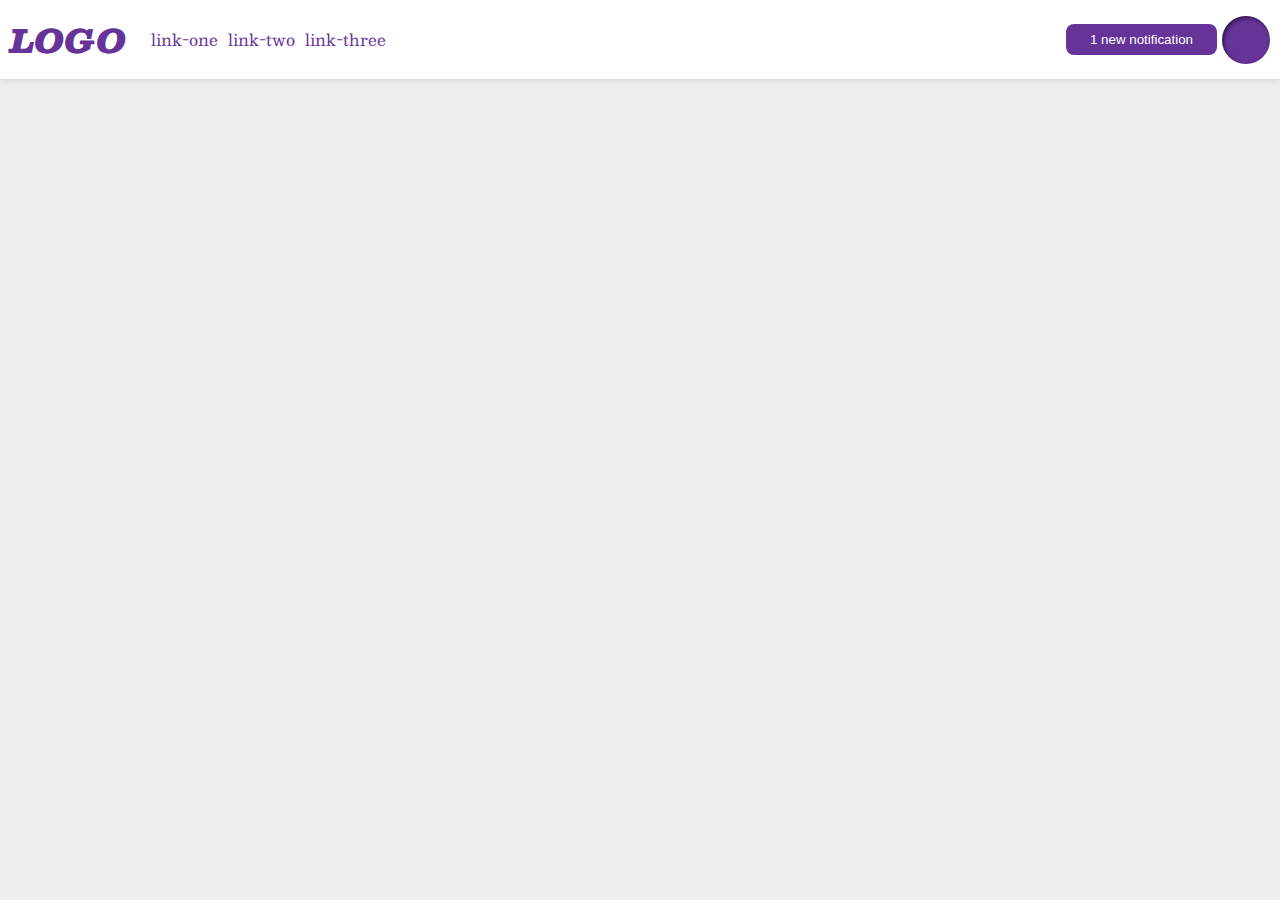
<file: foundations/flex/03-flex-header-2/index.html>
<!DOCTYPE html>
<html lang="en">
  <head>
    <meta charset="UTF-8">
    <meta http-equiv="X-UA-Compatible" content="IE=edge">
    <meta name="viewport" content="width=device-width, initial-scale=1.0">
    <title>Flex Header 2</title>
    <link rel="stylesheet" href="style.css">
  </head>
  <body>
    <div class="header">
      <div class="left">
      <div class="logo">
        LOGO
      </div>
      <ul class="links">
        <li><a href="https://google.com">link-one</a></li>
        <li><a href="https://google.com">link-two</a></li>
        <li><a href="https://google.com">link-three</a></li>
      </ul>
      </div>
      <div class="right">
      <button class="notifications">
        1 new notification
      </button>
      <div class="profile-image"></div>
      </div>
    </div>
  </body>
</html>
</file>
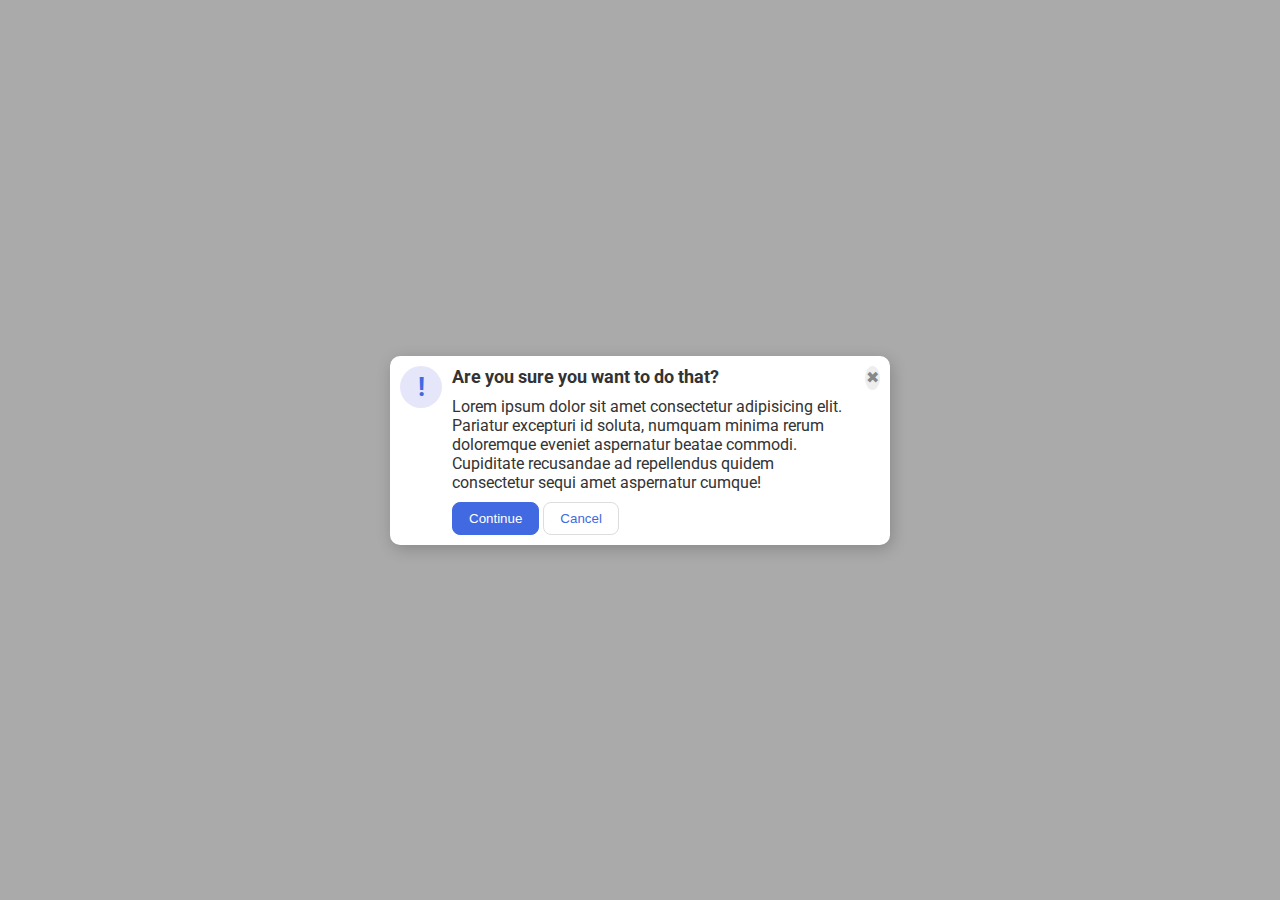
<file: foundations/flex/05-flex-modal/index.html>
<!DOCTYPE html>
<html lang="en">
  <head>
    <meta charset="UTF-8">
    <meta http-equiv="X-UA-Compatible" content="IE=edge">
    <meta name="viewport" content="width=device-width, initial-scale=1.0">
    <link rel="stylesheet" href="style.css">
    <title>Modal</title>
  </head>
  <body>
    <div class="modal">
      <div class="left">
        <div class="icon">!</div>
      </div>
      <div class="center">
        <div class="header">Are you sure you want to do that?</div>
        <div class="text">Lorem ipsum dolor sit amet consectetur adipisicing elit. Pariatur excepturi id soluta, numquam minima rerum doloremque eveniet aspernatur beatae commodi. Cupiditate recusandae ad repellendus quidem consectetur sequi amet aspernatur cumque!</div>
        <div class="buttons">
        <button class="continue">Continue</button>
        <button class="cancel">Cancel</button>
        </div>
      </div>
      <button class="close-button">✖</button>
    </div>
  </body>
</html>
</file>
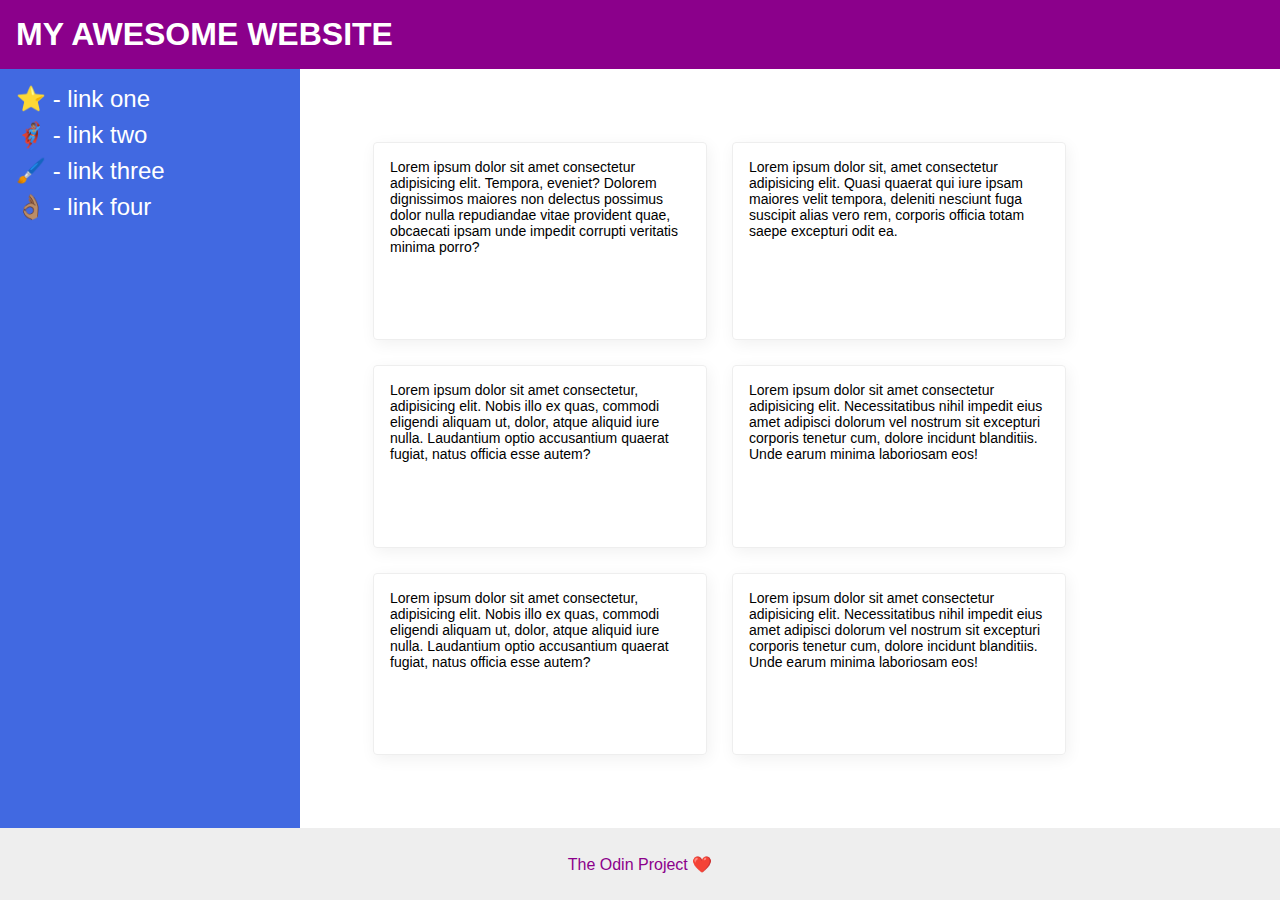
<file: foundations/flex/07-flex-layout-2/index.html>
<!DOCTYPE html>
<html lang="en">
  <head>
    <meta charset="UTF-8">
    <meta http-equiv="X-UA-Compatible" content="IE=edge">
    <meta name="viewport" content="width=device-width, initial-scale=1.0">
    <title>The Holy Grail</title>
    <link rel="stylesheet" href="style.css">
  </head>
  <body>
    <div class="header">
      MY AWESOME WEBSITE
    </div>
    
    <div class="center">
      <div class="sidebar">
        <ul>
          <li><a href="#">⭐ - link one</a></li>
          <li><a href="#">🦸🏽‍♂️ - link two</a></li>
          <li><a href="#">🖌️ - link three</a></li>
          <li><a href="#">👌🏽 - link four</a></li>
        </ul>
      </div>

      <div class="cards">
          <div class="card">Lorem ipsum dolor sit amet consectetur adipisicing elit. Tempora, eveniet? Dolorem dignissimos maiores non delectus possimus dolor nulla repudiandae vitae provident quae, obcaecati ipsam unde impedit corrupti veritatis minima porro?</div>
          <div class="card">Lorem ipsum dolor sit, amet consectetur adipisicing elit. Quasi quaerat qui iure ipsam maiores velit tempora, deleniti nesciunt fuga suscipit alias vero rem, corporis officia totam saepe excepturi odit ea.</div>
          <div class="card">Lorem ipsum dolor sit amet consectetur, adipisicing elit. Nobis illo ex quas, commodi eligendi aliquam ut, dolor, atque aliquid iure nulla. Laudantium optio accusantium quaerat fugiat, natus officia esse autem?</div>
          <div class="card">Lorem ipsum dolor sit amet consectetur adipisicing elit. Necessitatibus nihil impedit eius amet adipisci dolorum vel nostrum sit excepturi corporis tenetur cum, dolore incidunt blanditiis. Unde earum minima laboriosam eos!</div>
          <div class="card">Lorem ipsum dolor sit amet consectetur, adipisicing elit. Nobis illo ex quas, commodi eligendi aliquam ut, dolor, atque aliquid iure nulla. Laudantium optio accusantium quaerat fugiat, natus officia esse autem?</div>
          <div class="card">Lorem ipsum dolor sit amet consectetur adipisicing elit. Necessitatibus nihil impedit eius amet adipisci dolorum vel nostrum sit excepturi corporis tenetur cum, dolore incidunt blanditiis. Unde earum minima laboriosam eos!</div>
      </div>
    </div>
    <div class="footer">
      The Odin Project ❤️
    </div>
  </body>
</html>
</file>
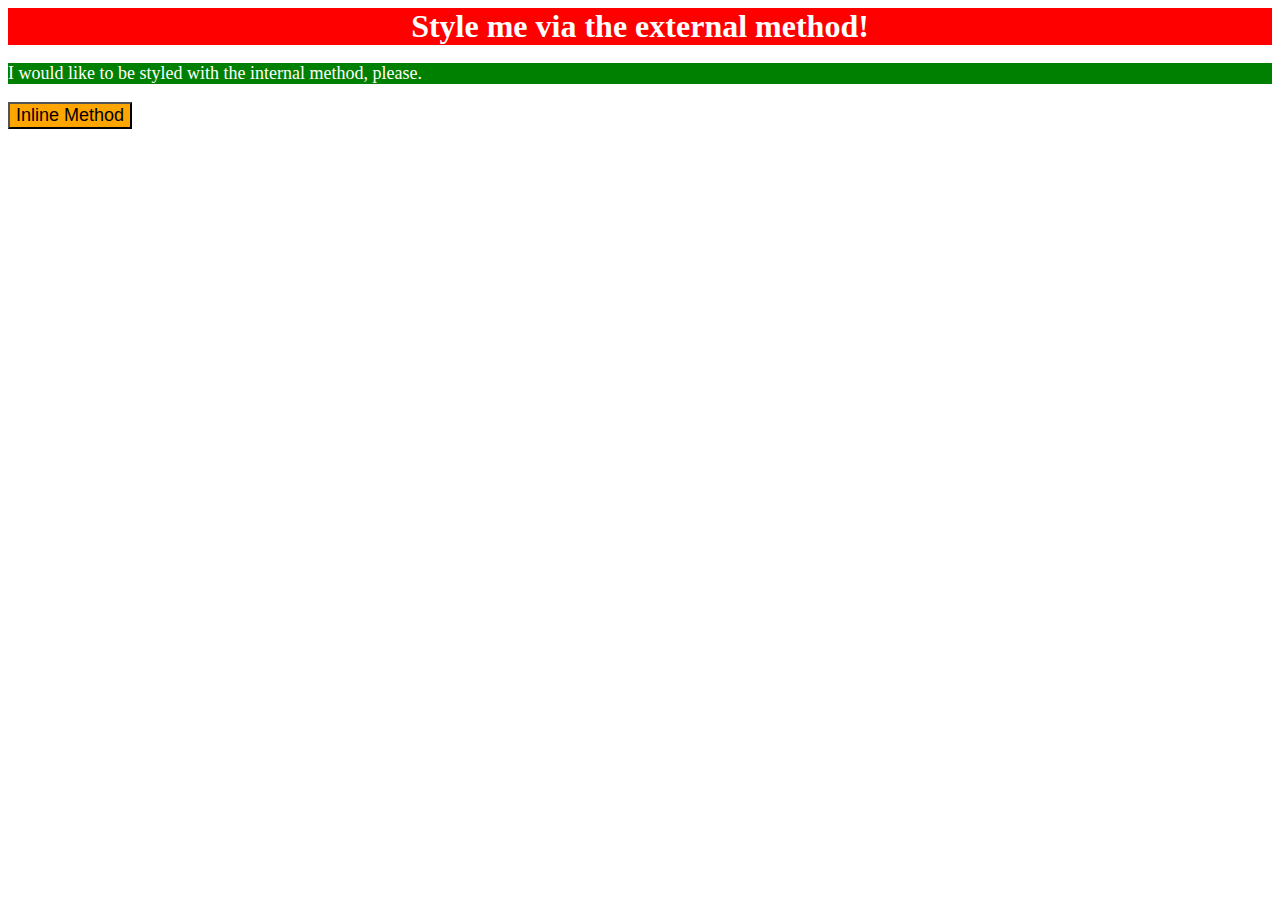
<file: foundations/intro-to-css/01-css-methods/index.html>
<!DOCTYPE html>
<html lang="en">
  <head>
    <meta charset="UTF-8">
    <meta http-equiv="X-UA-Compatible" content="IE=edge">
    <meta name="viewport" content="width=device-width, initial-scale=1.0">
    <title>Methods for Adding CSS</title>
    <link rel="stylesheet" href="styles.css">
    <style>
      p{
        background-color: green;
        color: white;
        font-size: 18px;
      }
    </style>
  </head>
  <body>
    <div>Style me via the external method!</div>
    <p>I would like to be styled with the internal method, please.</p>
    <button style="background-color: orange;font-size: 18px;">Inline Method</button>
  </body>
</html>
</file>
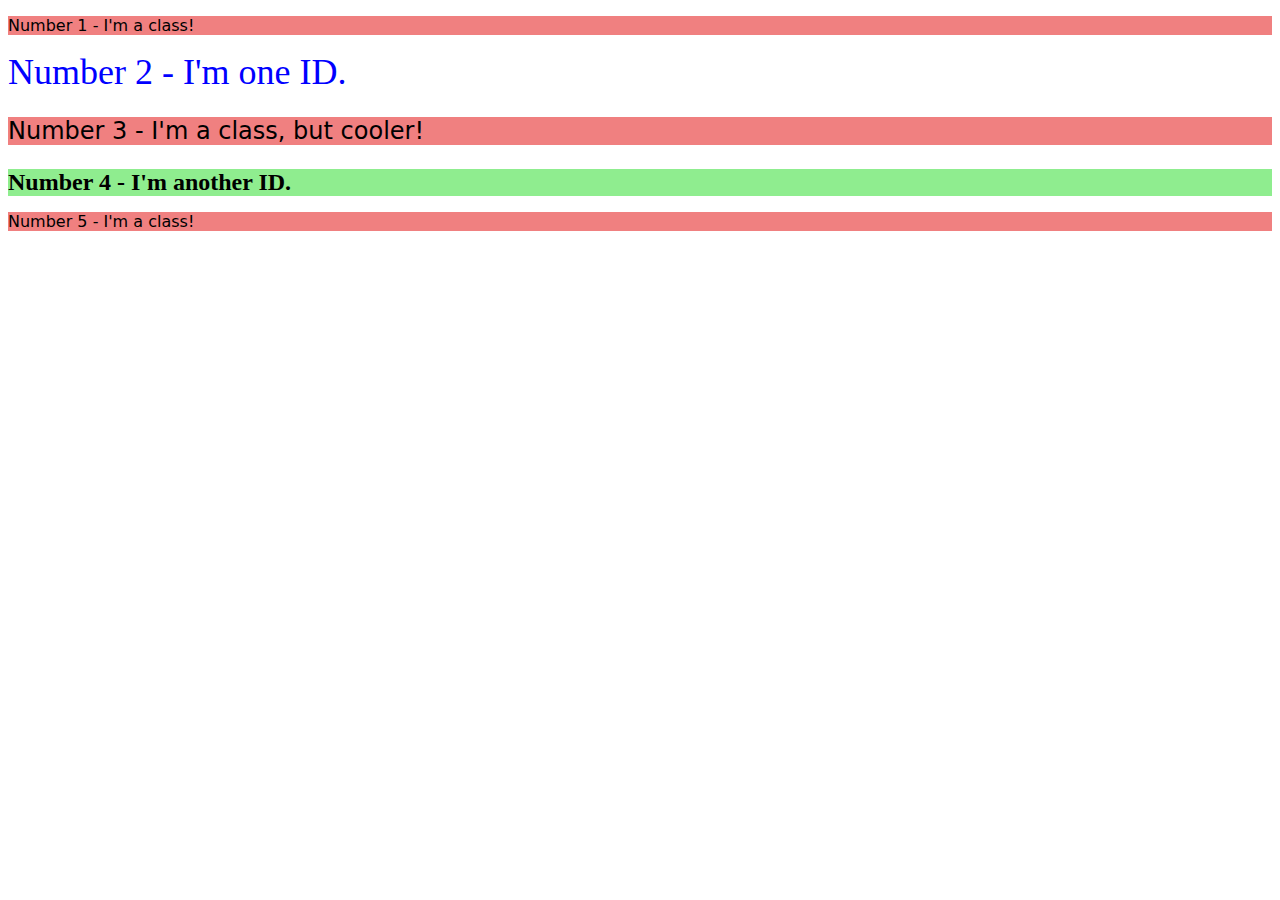
<file: foundations/intro-to-css/02-class-id-selectors/index.html>
<!DOCTYPE html>
<html lang="en">
  <head>
    <meta charset="UTF-8">
    <meta http-equiv="X-UA-Compatible" content="IE=edge">
    <meta name="viewport" content="width=device-width, initial-scale=1.0">
    <title>Class and ID Selectors</title>
    <link rel="stylesheet" href="style.css">
  </head>
  <body>
    <p class="odd">Number 1 - I'm a class!</p>
    <div class="even", id="two">Number 2 - I'm one ID.</div>
    <p class = "odd medFont">Number 3 - I'm a class, but cooler!</p>
    <div class="even medFont" id="four">Number 4 - I'm another ID.</div>
    <p class="odd">Number 5 - I'm a class!</p>
  </body>
</html>
</file>
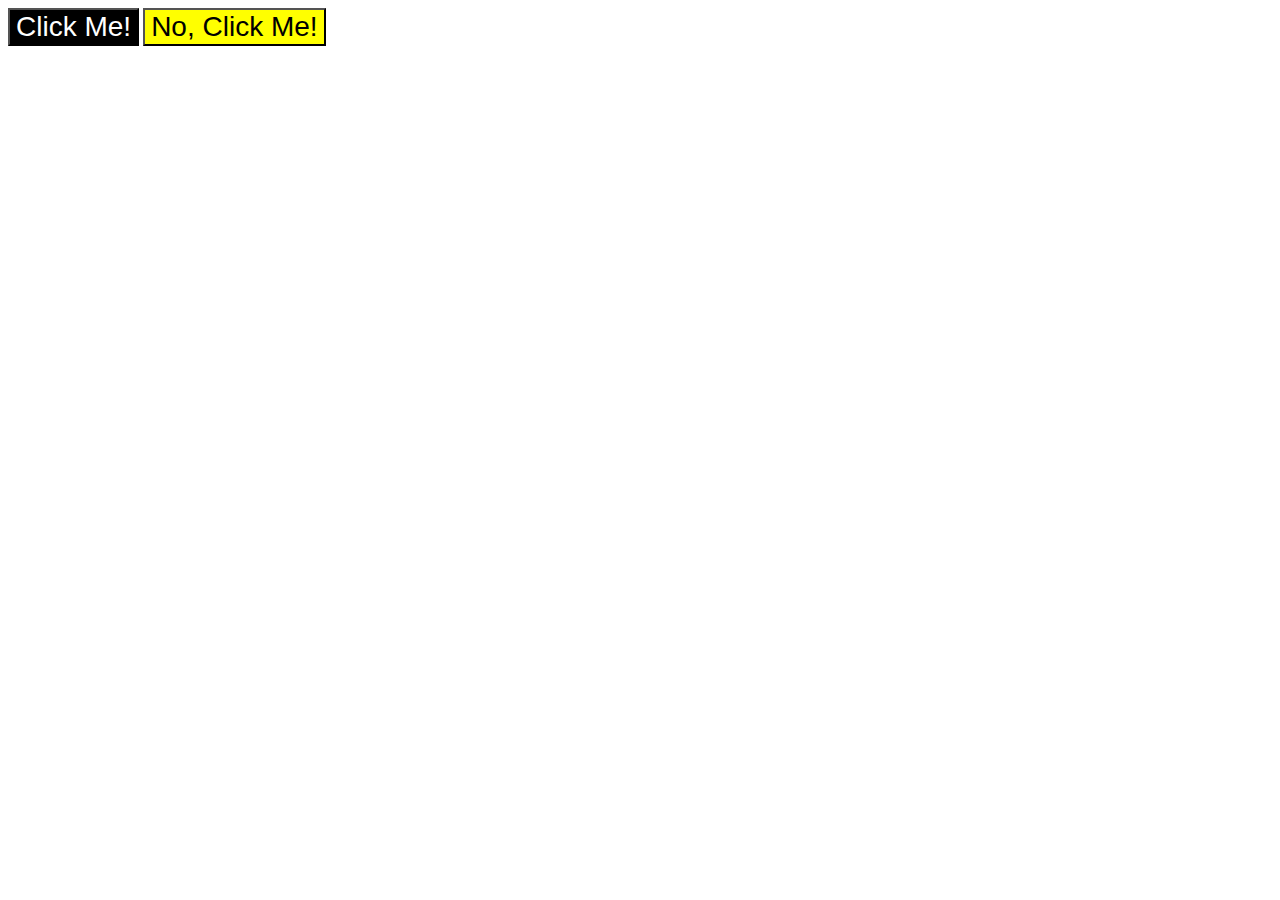
<file: foundations/intro-to-css/03-grouping-selectors/index.html>
<!DOCTYPE html>
<html lang="en">
  <head>
    <meta charset="UTF-8">
    <meta http-equiv="X-UA-Compatible" content="IE=edge">
    <meta name="viewport" content="width=device-width, initial-scale=1.0">
    <title>Grouping Selectors</title>
    <link rel="stylesheet" href="style.css">
  </head>
  <body>
    <button class="first">Click Me!</button>
    <button class="second">No, Click Me!</button>
  </body>
</html>
</file>
<file: foundations/flex/03-flex-header-2/style.css>
/* this is some magical font-importing.  
you'll learn about it later. */
@import url('https://fonts.googleapis.com/css2?family=Besley:ital,wght@0,400;1,900&display=swap');

body {
  margin: 0;
  background: #eee;
  font-family: Besley, serif;
}

.header {
  display: flex;
  flex-direction: row;
  justify-content: space-between;
  background: white;
  border-bottom: 1px solid #ddd;
  box-shadow: 0 0 8px rgba(0,0,0,.1);
  padding: 10px;
}

.profile-image {
  background: rebeccapurple;
  box-shadow: inset 2px 2px 4px rgba(0,0,0,.5);
  border-radius: 50%;
  width: 48px;
  height: 48px;
}

.logo {
  color: rebeccapurple;
  font-size: 32px;
  font-weight: 900;
  font-style: italic;
  margin-right: -15px;
}

button {
  border: none;
  border-radius: 8px;
  background: rebeccapurple;
  color: white;
  padding: 8px 24px;
}

a {
  /* this removes the line under our links */
  text-decoration: none;
  color: rebeccapurple;
}

ul {
  list-style-type: none;
    display: flex;
  flex-direction: row;
  justify-content: space-evenly;
    gap: 10px;


}

.left{
  display: flex;
  flex-direction: row;
  justify-content: space-evenly;
  align-items: center;
}

.right{
    gap: 5px;

  display: flex;
  flex-direction: row;
  justify-content: space-between;
  align-items: center;


}
</file>
<file: foundations/flex/05-flex-modal/style.css>
@import url('https://fonts.googleapis.com/css2?family=Roboto:wght@400;700&display=swap');

html, body {
  height: 100%;
}

body {
  font-family: Roboto, sans-serif;
  margin: 0;
  background: #aaa;
  color: #333;
  /* I'll give you this one for free lol */
  display: flex;
  align-items: center;
  justify-content: center;
}

.modal {
  background: white;
  width: 480px;
  border-radius: 10px;
  box-shadow: 2px 4px 16px rgba(0,0,0,.2);
  display: flex;
  gap: 10px;
  padding: 10px;
}

.icon {
  color: royalblue;
  font-size: 26px;
  font-weight: 700;
  background: lavender;
  width: 42px;
  height: 42px;
  border-radius: 50%;
  display: flex;
  align-items: center;
  justify-content: center;
  flex-shrink: 0;
}

.close-button {
  background: #eee;
  border-radius: 50%;
  color: #888;
  font-weight: 400;
  font-size: 16px;
  height: 24px;
  width: 24px;
  display: flex;
  align-items: center;
  justify-content: center;
  border: 1px solid #eee;
  padding: 0;
}

button {
  cursor: pointer;
  padding: 8px 16px;
  border-radius: 8px;
}

button.continue {
  background: royalblue;
  border: 1px solid royalblue;
  color: white;
}

button.cancel {
  background: white;
  border: 1px solid #ddd;
  color: royalblue;
}

.header{
  font-weight: bold;
  font-size: 18px;
}

.center{
  display: flex;
  flex-direction: column;
  justify-content: space-around;
  gap: 10px;
}
</file>
<file: foundations/flex/07-flex-layout-2/style.css>
body {
  font-family: -apple-system, BlinkMacSystemFont, 'Segoe UI', Roboto, Oxygen, Ubuntu, Cantarell, 'Open Sans', 'Helvetica Neue', sans-serif;
  margin: 0;
  min-height: 100vh;
  display: flex;
  flex-direction: column;
}

.header {
  font-size: 32px;
  font-weight: 900;
  display: flex;
  align-items: center;
  padding: 16px;
  background: darkmagenta;
  color: white;
}

.footer {
  display: flex;
  align-items: center;
  justify-content: center;
  height: 72px;
  background: #eee;
  color: darkmagenta;
}

.sidebar {
  flex-shrink: 0;
  width: 300px;
  background: royalblue;
  box-sizing: border-box;
  display: flex;
  justify-content: left;
  padding: 16px;
}

.card {
  border: 1px solid #eee;
  box-shadow: 2px 4px 16px rgba(0,0,0,.06);
  border-radius: 4px;
  font-size: 14px;
  padding: 16px;
  width: 300px;
}

.center{
  display: flex;
  flex: 1;
}

.cards{
  display: flex;
  flex-wrap: wrap;
  margin: 25px;
  gap: 25px;
  padding: 48px;
}
a{
  font-size: 24px;
  color: white;
  text-decoration: none;
}

li{
  list-style-type: none;
  margin-bottom: 8px;
}

ul{
  margin: 0;
  padding: 0;
}
</file>
<file: foundations/intro-to-css/01-css-methods/styles.css>
div {
    background-color: red;
    color: white;
    font-size: 32px;
    text-align: center;
    font-weight: bold;
}
</file>
<file: foundations/intro-to-css/02-class-id-selectors/style.css>
.odd{
    background-color: #f08080;
    font-family: Verdana, 'DejaVu Sans', sans-serif;

}

#two{
    color: hsl(240, 100%, 50%);
    font-size: 36px;
}

.medFont{
    font-size: 24px;
}

#four{
    background-color: hwb(120 56% 7%);
    font-weight: bold;
}
</file>
<file: foundations/intro-to-css/03-grouping-selectors/style.css>
/* Add CSS Styling 

classes share: same font, font size, border*/


/*
Sylistically better to have shared elements first?
*/
.first{
    background-color: black;
    color: white;    
}

.second{
    background-color: yellow;
}

.first,
.second {
    font-size: 28px;
    font-family: Helvetica, 'Times New Roman', sans-serif;

}
</file>
